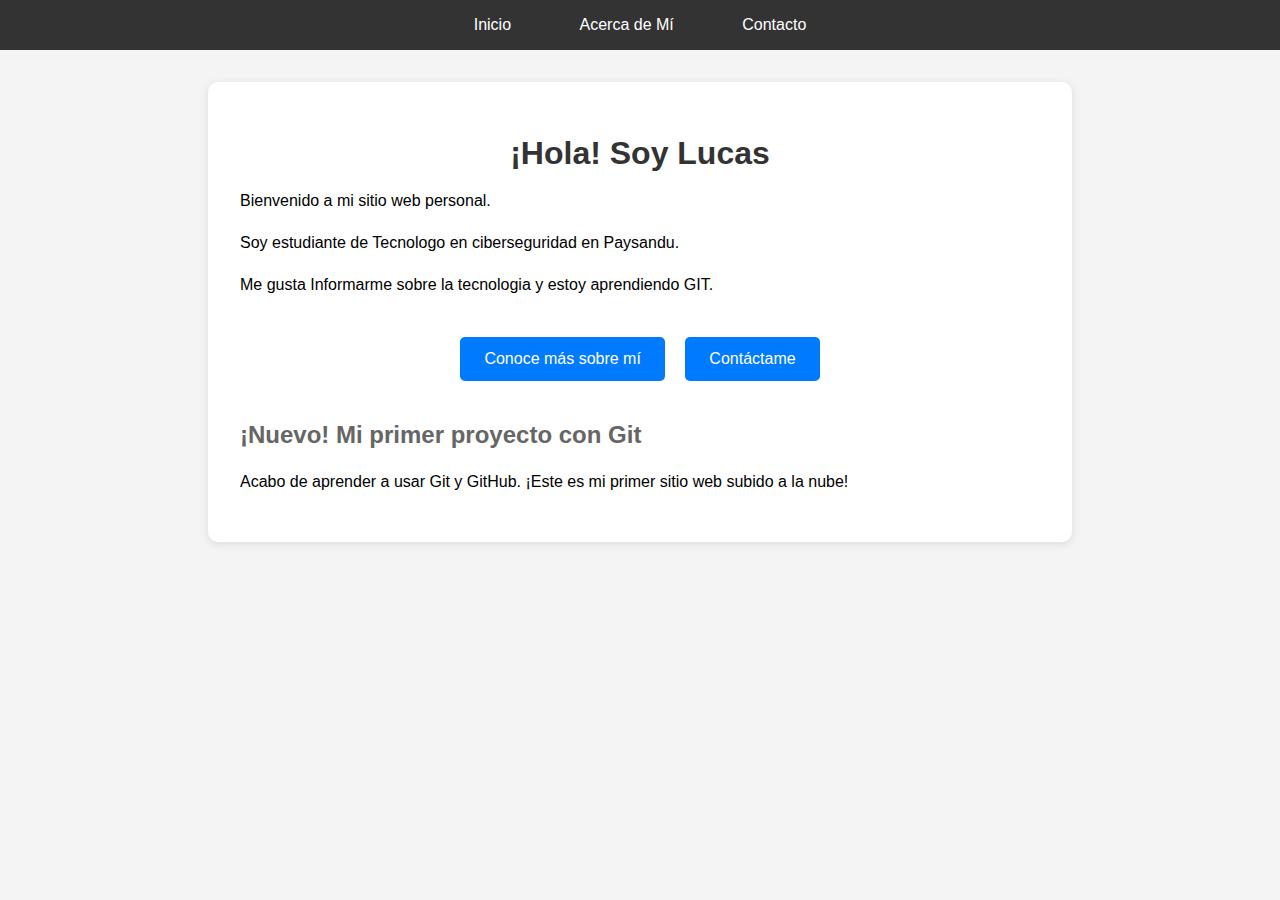
<file: index.html>
<!DOCTYPE html>
<html lang="es">
<head>
    <meta charset="UTF-8">
    <meta name="viewport" content="width=device-width, initial-scale=1.0">
    <title>Mi Sitio Web</title>
    <link rel="stylesheet" href="style.css">
</head>
<body>
    <nav>
        <a href="index.html">Inicio</a>
        <a href="acerca.html">Acerca de Mí</a>
        <a href="contacto.html">Contacto</a>
    </nav>


    

    <main>
        <h1>¡Hola! Soy Lucas</h1>
        <p>Bienvenido a mi sitio web personal.</p>
        <p>Soy estudiante de Tecnologo en ciberseguridad en Paysandu.</p>
        <p>Me gusta Informarme sobre la tecnologia y estoy aprendiendo GIT.</p>
        
        <div class="botones">
            <a href="acerca.html" class="boton">Conoce más sobre mí</a>
            <a href="contacto.html" class="boton">Contáctame</a>
        </div>
        <h2>¡Nuevo! Mi primer proyecto con Git</h2>
 <p>Acabo de aprender a usar Git y GitHub. ¡Este es mi primer sitio web subido a la nube!</p>
    </main>
</body>
</html>
</file>
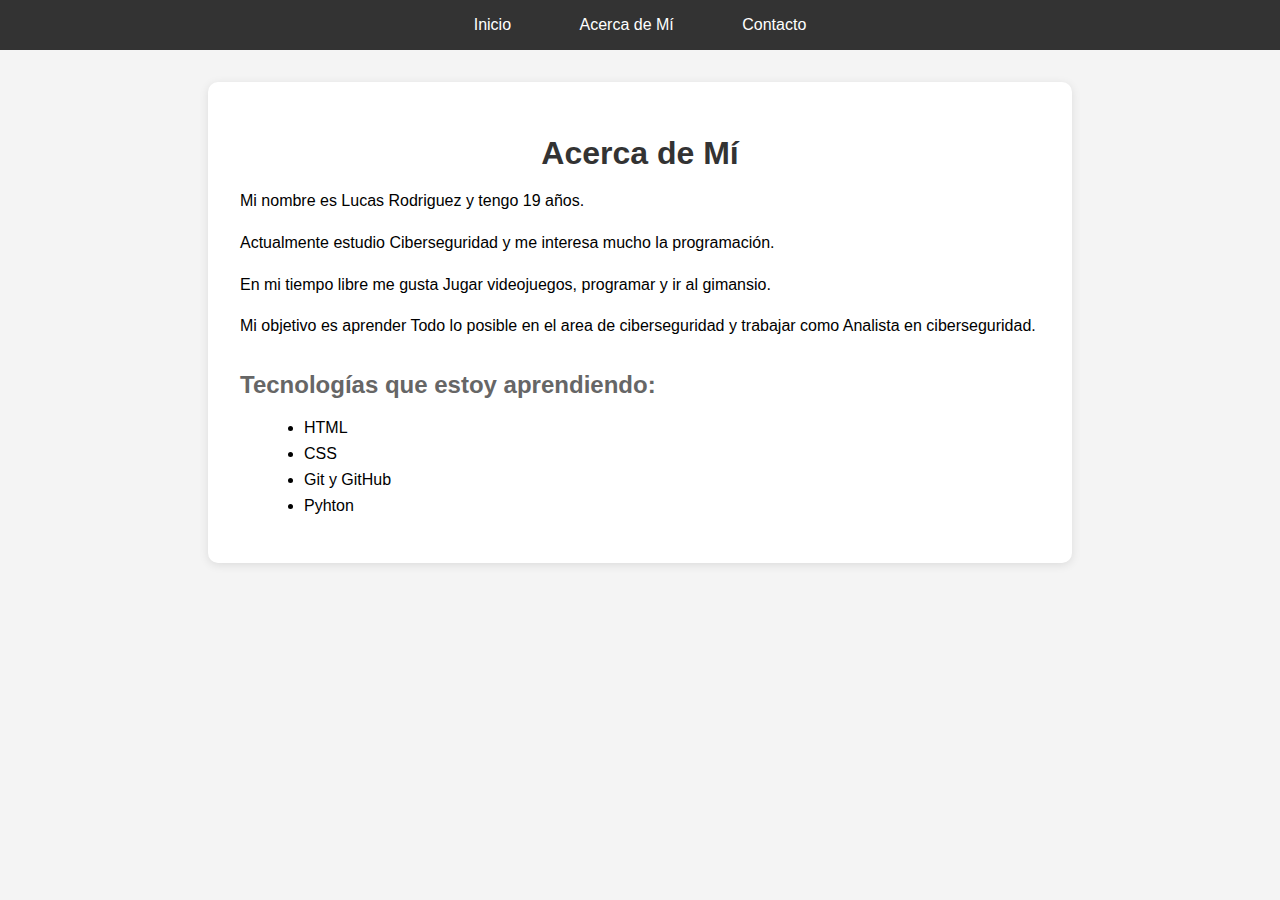
<file: acerca.html>
<!DOCTYPE html>
<html lang="es">
<head>
    <meta charset="UTF-8">
    <meta name="viewport" content="width=device-width, initial-scale=1.0">
    <title>Acerca de Mí</title>
    <link rel="stylesheet" href="style.css">
</head>
<body>
    <nav>
        <a href="index.html">Inicio</a>
        <a href="acerca.html">Acerca de Mí</a>
        <a href="contacto.html">Contacto</a>
    </nav>

    <main>
        <h1>Acerca de Mí</h1>
        <p>Mi nombre es Lucas Rodriguez y tengo 19 años.</p>
        <p>Actualmente estudio Ciberseguridad y me interesa mucho la programación.</p>
        <p>En mi tiempo libre me gusta Jugar videojuegos, programar y ir al gimansio.</p>
        <p>Mi objetivo es aprender Todo lo posible en el area de ciberseguridad y trabajar como Analista en ciberseguridad.</p>
        
        <h2>Tecnologías que estoy aprendiendo:</h2>
        <ul>
            <li>HTML</li>
            <li>CSS</li>
            <li>Git y GitHub</li>
            <li>Pyhton</li>
        </ul>
    </main>
</body>
</html>
</file>
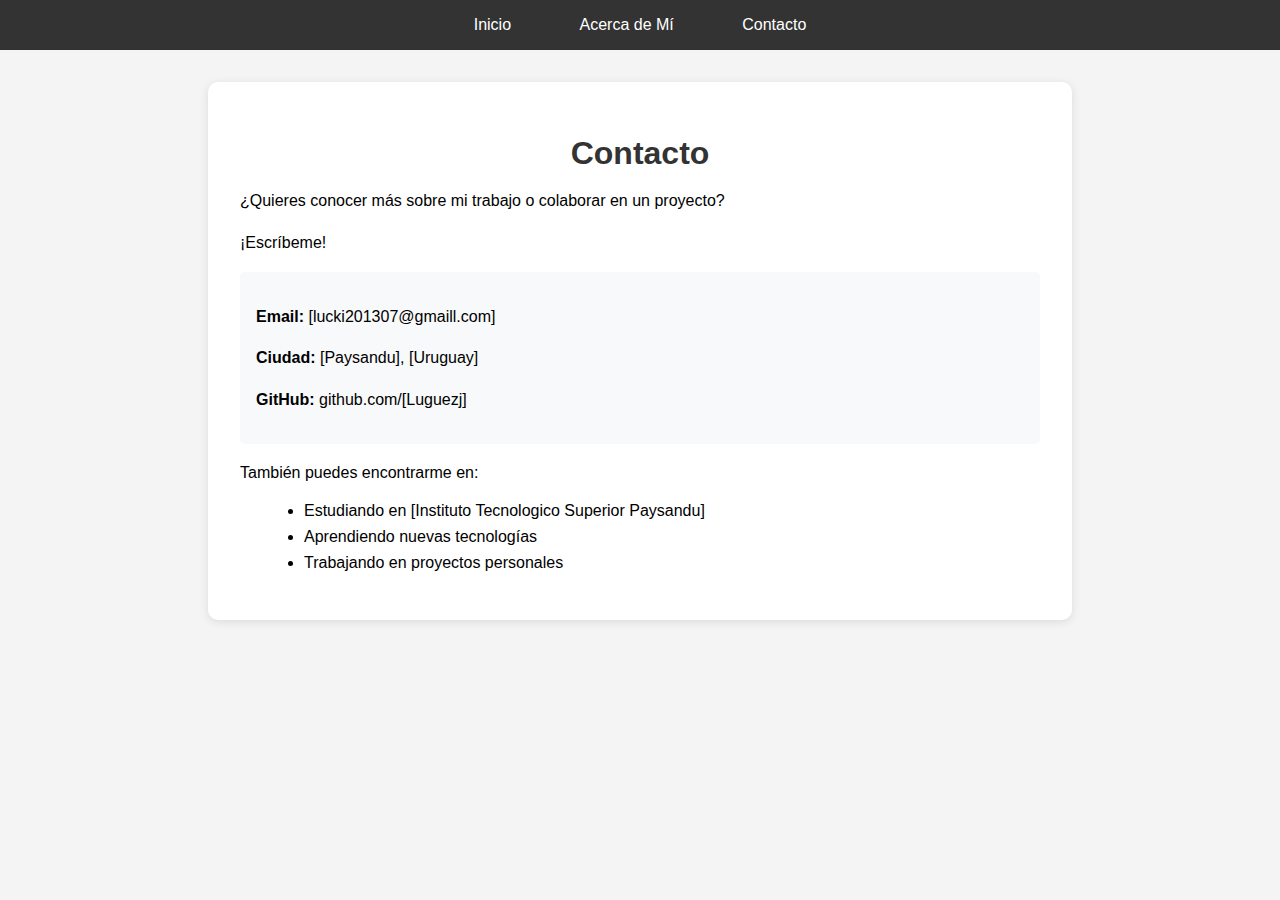
<file: contacto.html>
<!DOCTYPE html>
<html lang="es">
<head>
    <meta charset="UTF-8">
    <meta name="viewport" content="width=device-width, initial-scale=1.0">
    <title>Contacto</title>
    <link rel="stylesheet" href="style.css">
</head>
<body>
    <nav>
        <a href="index.html">Inicio</a>
        <a href="acerca.html">Acerca de Mí</a>
        <a href="contacto.html">Contacto</a>
    </nav>

    <main>
        <h1>Contacto</h1>
        <p>¿Quieres conocer más sobre mi trabajo o colaborar en un proyecto?</p>
        <p>¡Escríbeme!</p>
        
        <div class="contacto-info">
            <p><strong>Email:</strong> [lucki201307@gmaill.com]</p>
            <p><strong>Ciudad:</strong> [Paysandu], [Uruguay]</p>
            <p><strong>GitHub:</strong> github.com/[Luguezj]</p>
        </div>
        
        <p>También puedes encontrarme en:</p>
        <ul>
            <li>Estudiando en [Instituto Tecnologico Superior Paysandu]</li>
            <li>Aprendiendo nuevas tecnologías</li>
            <li>Trabajando en proyectos personales</li>
        </ul>
    </main>
</body>
</html>
</file>
<file: style.css>
body {
    font-family: Arial, sans-serif;
    margin: 0;
    padding: 0;
    background-color: #f4f4f4;
}

nav {
    background-color: #333;
    padding: 1rem;
    text-align: center;
}

nav a {
    color: white;
    text-decoration: none;
    margin: 0 1rem;
    padding: 0.5rem 1rem;
    border-radius: 5px;
}

nav a:hover {
    background-color: #555;
}

main {
    max-width: 800px;
    margin: 2rem auto;
    padding: 2rem;
    background-color: white;
    border-radius: 10px;
    box-shadow: 0 2px 10px rgba(0,0,0,0.1);
}

h1 {
    color: #333;
    text-align: center;
    margin-bottom: 1rem;
}

h2 {
    color: #666;
    margin-top: 2rem;
}

p {
    line-height: 1.6;
    margin-bottom: 1rem;
}

.botones {
    text-align: center;
    margin-top: 2rem;
}

.boton {
    display: inline-block;
    background-color: #007bff;
    color: white;
    padding: 0.8rem 1.5rem;
    text-decoration: none;
    border-radius: 5px;
    margin: 0.5rem;
}

.boton:hover {
    background-color: #0056b3;
}

.contacto-info {
    background-color: #f8f9fa;
    padding: 1rem;
    border-radius: 5px;
    margin: 1rem 0;
}

ul {
    margin-left: 1.5rem;
}

li {
    margin-bottom: 0.5rem;
}
</file>
